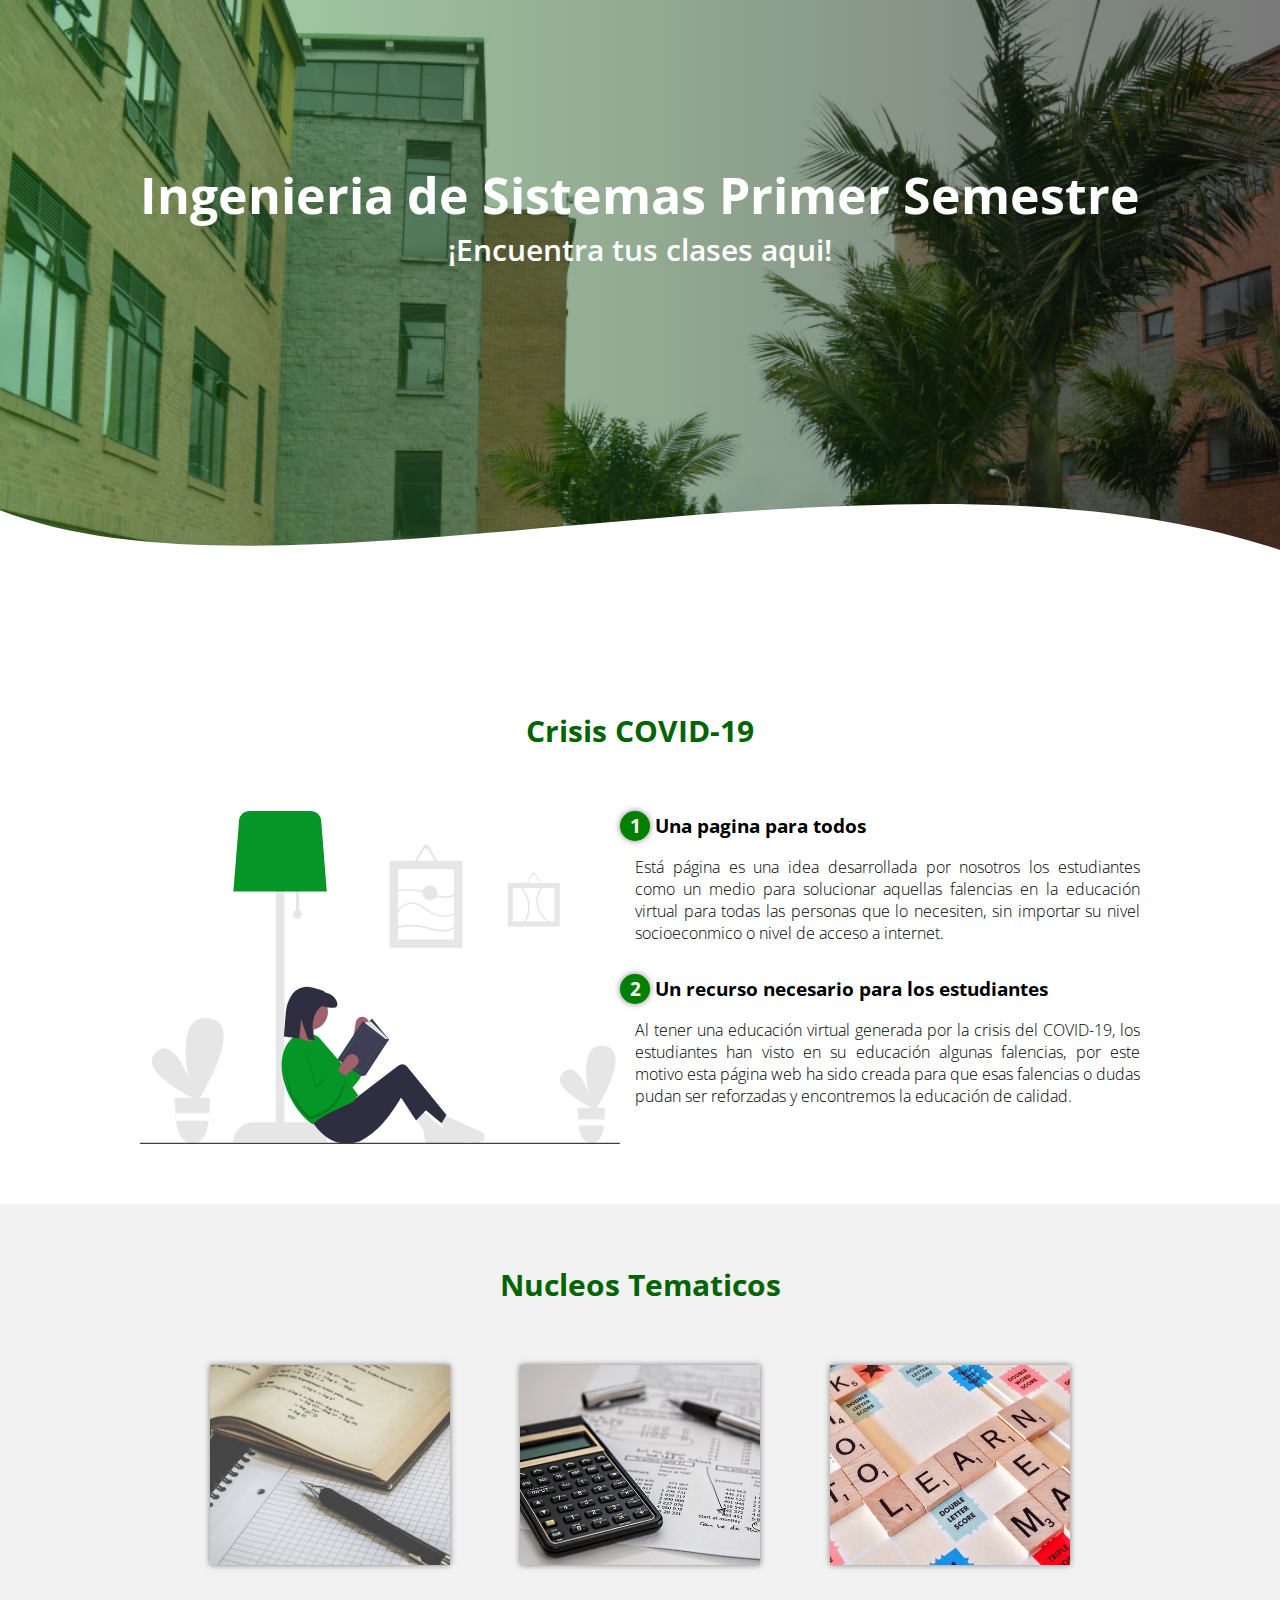
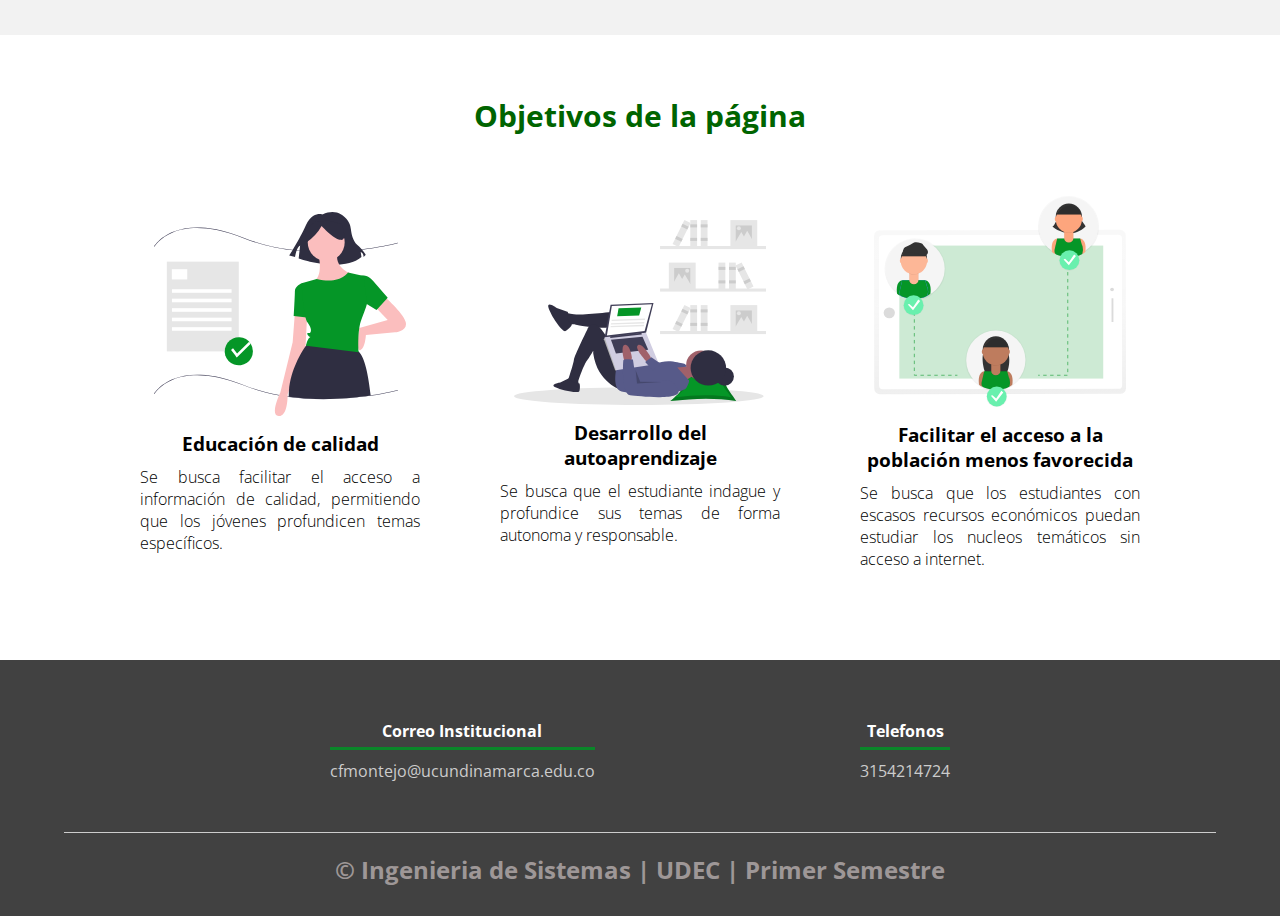
<file: index.html>
<!DOCTYPE html>
<html lang="es">

<head>
    <meta charset="UTF-8">
    <meta name="viewport" content="width=device-width, initial-scale=1.0">
    <title>Proyecto Integrador</title>
    <link rel="shortcut icon" href="IMG/pdesign.png" type="image/x-icon">
    <link rel="stylesheet" href="CSS/estilos.css">
    <link href="https://fonts.googleapis.com/css2?family=Open+Sans:wght@300;400;600;700&display=swap" rel="stylesheet">
</head>

<body>
    <header>
        <section class="textos-header">
            <h1>Ingenieria de Sistemas Primer Semestre</h1>
            <h2>¡Encuentra tus clases aqui!</h2>
        </section>
        <div class="wave" style="height: 150px; overflow: hidden;"><svg viewBox="0 0 500 150" preserveAspectRatio="none"
                style="height: 100%; width: 100%;">
                <path d="M-3.67,6.42 C108.63,127.78 343.40,-83.38 500.00,49.98 L500.00,150.00 L-5.36,165.28 Z"
                    style="stroke: none; fill: rgb(255, 255, 255);"></path>
            </svg></div>
    </header>
    <main>
        <section class="contenedor">
            <h2 class="titulo">Crisis COVID-19</h2>
            <div class="contenedor-sobre-pagina">
                <img src="IMG/imagen,section,2.svg" alt="" class="imagen-sobre-pagina">
                <div class="contenido-textos">
                    <h3><span>1</span>Una pagina para todos</h3>
                    <p>Está página es una idea desarrollada por nosotros los estudiantes como un medio para solucionar
                        aquellas falencias en la educación virtual para todas las personas que lo necesiten, sin importar 
                        su nivel socioeconmico o nivel de acceso a internet.</p>
                    <h3><span>2</span>Un recurso necesario para los estudiantes</h3>
                    <p>Al tener una educación virtual generada por la crisis del COVID-19, los estudiantes
                        han visto en su educación algunas falencias, por este motivo esta página web ha sido
                        creada para que esas falencias o dudas pudan ser reforzadas y encontremos la educación de calidad.</p>
                </div>
            </div>
        </section>
        <section class="nucleos">
            <div class="contenedor">
                <h2 class="titulo">Nucleos Tematicos</h2>
                <div class="galeria-nucleos">
                    <div class="imagen-nucleos">
                        <img src="IMG/algebra.jpg" alt="">
                        <div class="hover-galeria">
                            <a href="algebra.html"><img src="IMG/select.png" alt=""></a>
                            <p>Ingresar a Álgebra Lineal</p>
                        </div>
                    </div>
                    <div class="imagen-nucleos">
                        <img src="IMG/mat1.jpg" alt="">
                        <div class="hover-galeria">
                            <a href="mat1.html"><img src="IMG/select.png" alt=""></a>
                            <p>Ingresar a Matemáticas 1</p>
                        </div>
                    </div>
                    <div class="imagen-nucleos">
                        <img src="IMG/ingles.jpg" alt="">
                        <div class="hover-galeria">
                            <a href="ingles.html"><img src="IMG/select.png" alt=""></a>
                            <p>Ingresar a Inglés 1</p>
                        </div>
                    </div>
                </div>
            </div>
        </section>
        <section class="objetivos">
            <div class="contenedor">
                <h2 class="titulo">Objetivos de la página</h2>
                <div class="objetivos-cont">
                    <div class="objetivo-ind">
                        <img src="IMG/calidad.svg" alt="">
                        <h3>Educación de calidad</h3>
                        <p>Se busca facilitar el acceso a información de calidad, permitiendo que los jóvenes profundicen temas específicos.</p>
                    </div>
                    <div class="objetivo-ind">
                        <img src="IMG/autoaprendizaje.svg" alt="">
                        <h3>Desarrollo del autoaprendizaje</h3>
                        <p>Se busca que el estudiante indague y profundice sus temas de forma autonoma y responsable.</p>
                    </div>
                    <div class="objetivo-ind">
                        <img src="IMG/poblacion.svg" alt="">
                        <h3>Facilitar el acceso a la población menos favorecida</h3>
                        <p>Se busca que los estudiantes con escasos recursos económicos puedan estudiar los nucleos temáticos sin acceso a internet.</p>
                    </div>
                </div>
            </div>
        </section>
    </main>
    <footer>
        <div class="contenedor-footer">
            <div class="content-foo">
                <h4>Correo Institucional</h4>
                <p>cfmontejo@ucundinamarca.edu.co</p>
            </div>
            <div class="content-foo">
                <h4>Telefonos</h4>
                <p>3154214724</p>
            </div>
        </div>
        <h2 class="titulo-final">&copy; Ingenieria de Sistemas | UDEC | Primer Semestre</h2>
    </footer>
</body>

</html>
</file>
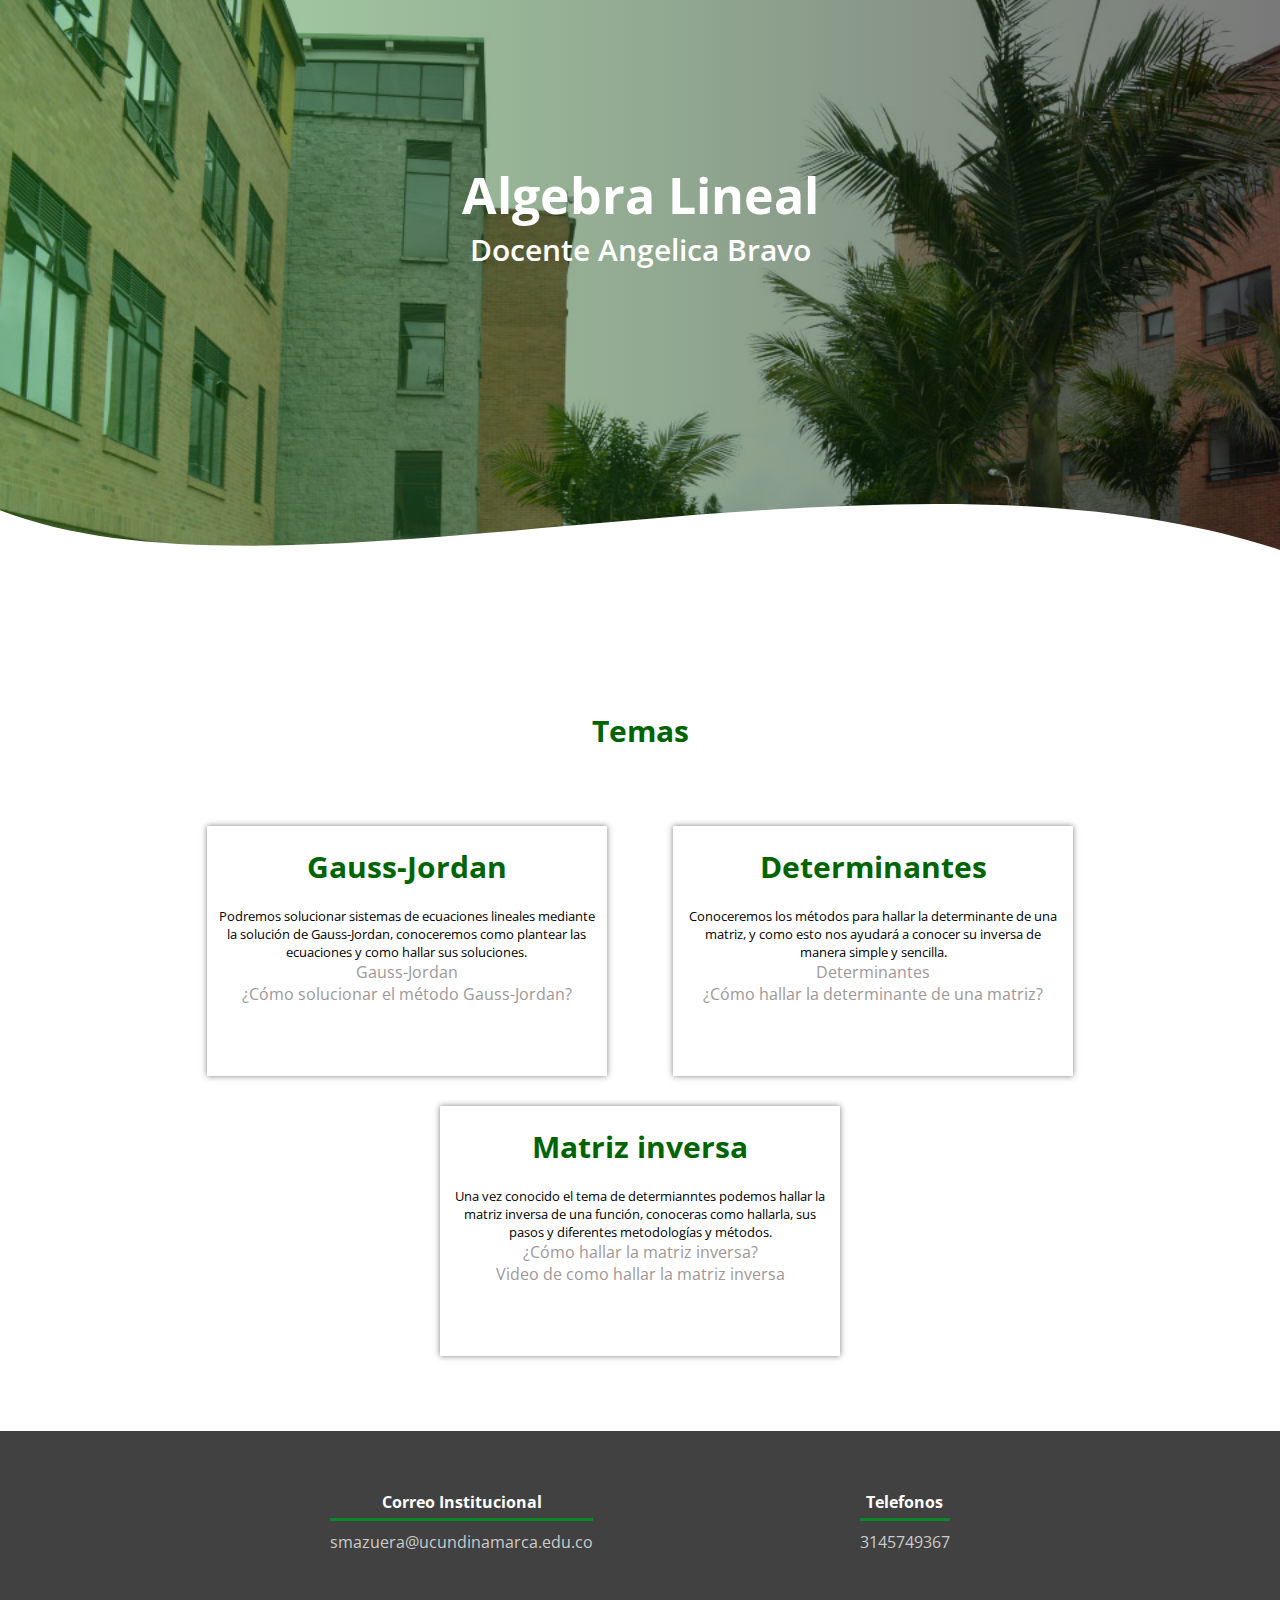
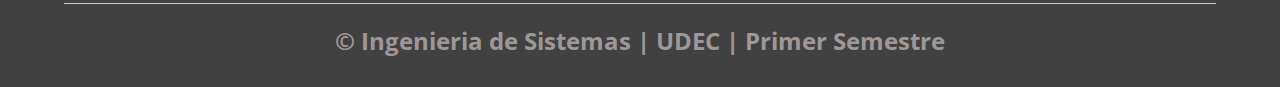
<file: algebra.html>
<!DOCTYPE html>
<html lang="es">

<head>
    <meta charset="UTF-8">
    <meta name="viewport" content="width=device-width, initial-scale=1.0">
    <title>Algebra Lineal</title>
    <link rel="shortcut icon" href="IMG/pdesign.png" type="image/x-icon">
    <link rel="stylesheet" href="CSS/estilos.css">
    <link href="https://fonts.googleapis.com/css2?family=Open+Sans:wght@300;400;600;700&display=swap" rel="stylesheet">
</head>

<body>
    <header>
        <section class="textos-header">
            <h1>Algebra Lineal</h1>
            <h2>Docente Angelica Bravo</h2>
        </section>
        <div class="wave" style="height: 150px; overflow: hidden;"><svg viewBox="0 0 500 150" preserveAspectRatio="none"
                style="height: 100%; width: 100%;">
                <path d="M-3.67,6.42 C108.63,127.78 343.40,-83.38 500.00,49.98 L500.00,150.00 L-5.36,165.28 Z"
                    style="stroke: none; fill: rgb(255, 255, 255);"></path>
            </svg></div>
    </header>
    <main>
        <section class="contenedor">
            <h2 class="titulo">Temas</h2>
            <div class="contenedor-materias">
                <div class="imagen-nucleos-dos">
                    <h3 class="titulo">Gauss-Jordan</h3>
                    <p>Podremos solucionar sistemas de ecuaciones lineales mediante la solución de Gauss-Jordan,
                        conoceremos como plantear las ecuaciones y como hallar sus soluciones.
                    </p>
                    <a href="https://www.aiu.edu/cursos/matematica/pdf%20leccion%203/lecci%C3%B3n%203.4.pdf" class="link">Gauss-Jordan</a>
                    <br>
                    <a href="https://www.youtube.com/watch?v=dFmGzr1j6eY" class="link">¿Cómo solucionar el método Gauss-Jordan?</a>
                </div>
                <div class="imagen-nucleos-dos">
                    <h3 class="titulo">Determinantes</h3>
                    <p>Conoceremos los métodos para hallar la determinante de una matriz,
                        y como esto nos ayudará a conocer su inversa de manera simple y sencilla.
                    </p>
                    <a href="DOCS/AL-determinantes.pdf" class="link">Determinantes</a>
                    <br>
                    <a href="https://www.youtube.com/watch?v=I-IkZ0zEf4w" class="link">¿Cómo hallar la determinante de
                        una matriz?</a>
                </div>
                <div class="imagen-nucleos-dos">
                    <h3 class="titulo">Matriz inversa</h3>
                    <p>
                        Una vez conocido el tema de determianntes podemos hallar la matriz
                        inversa de una función, conoceras como hallarla, sus pasos y diferentes
                        metodologías y métodos.
                    </p>
                    <a href="docs/AL-Matriz-Inversa.pptx" class="link">¿Cómo hallar la matriz inversa?</a>
                    <br>
                    <a href="https://www.youtube.com/watch?v=ZDiZUrfG_MI&t=691s" class="link">Video de como hallar la
                        matriz inversa</a>
                </div>
            </div>
        </section>
    </main>
    <footer>
        <div class="contenedor-footer">
            <div class="content-foo">
                <h4>Correo Institucional</h4>
                <p>smazuera@ucundinamarca.edu.co</p>
            </div>
            <div class="content-foo">
                <h4>Telefonos</h4>
                <p>3145749367</p>
            </div>
        </div>
        <h2 class="titulo-final">&copy; Ingenieria de Sistemas | UDEC | Primer Semestre</h2>
    </footer>
</body>

</html>
</file>
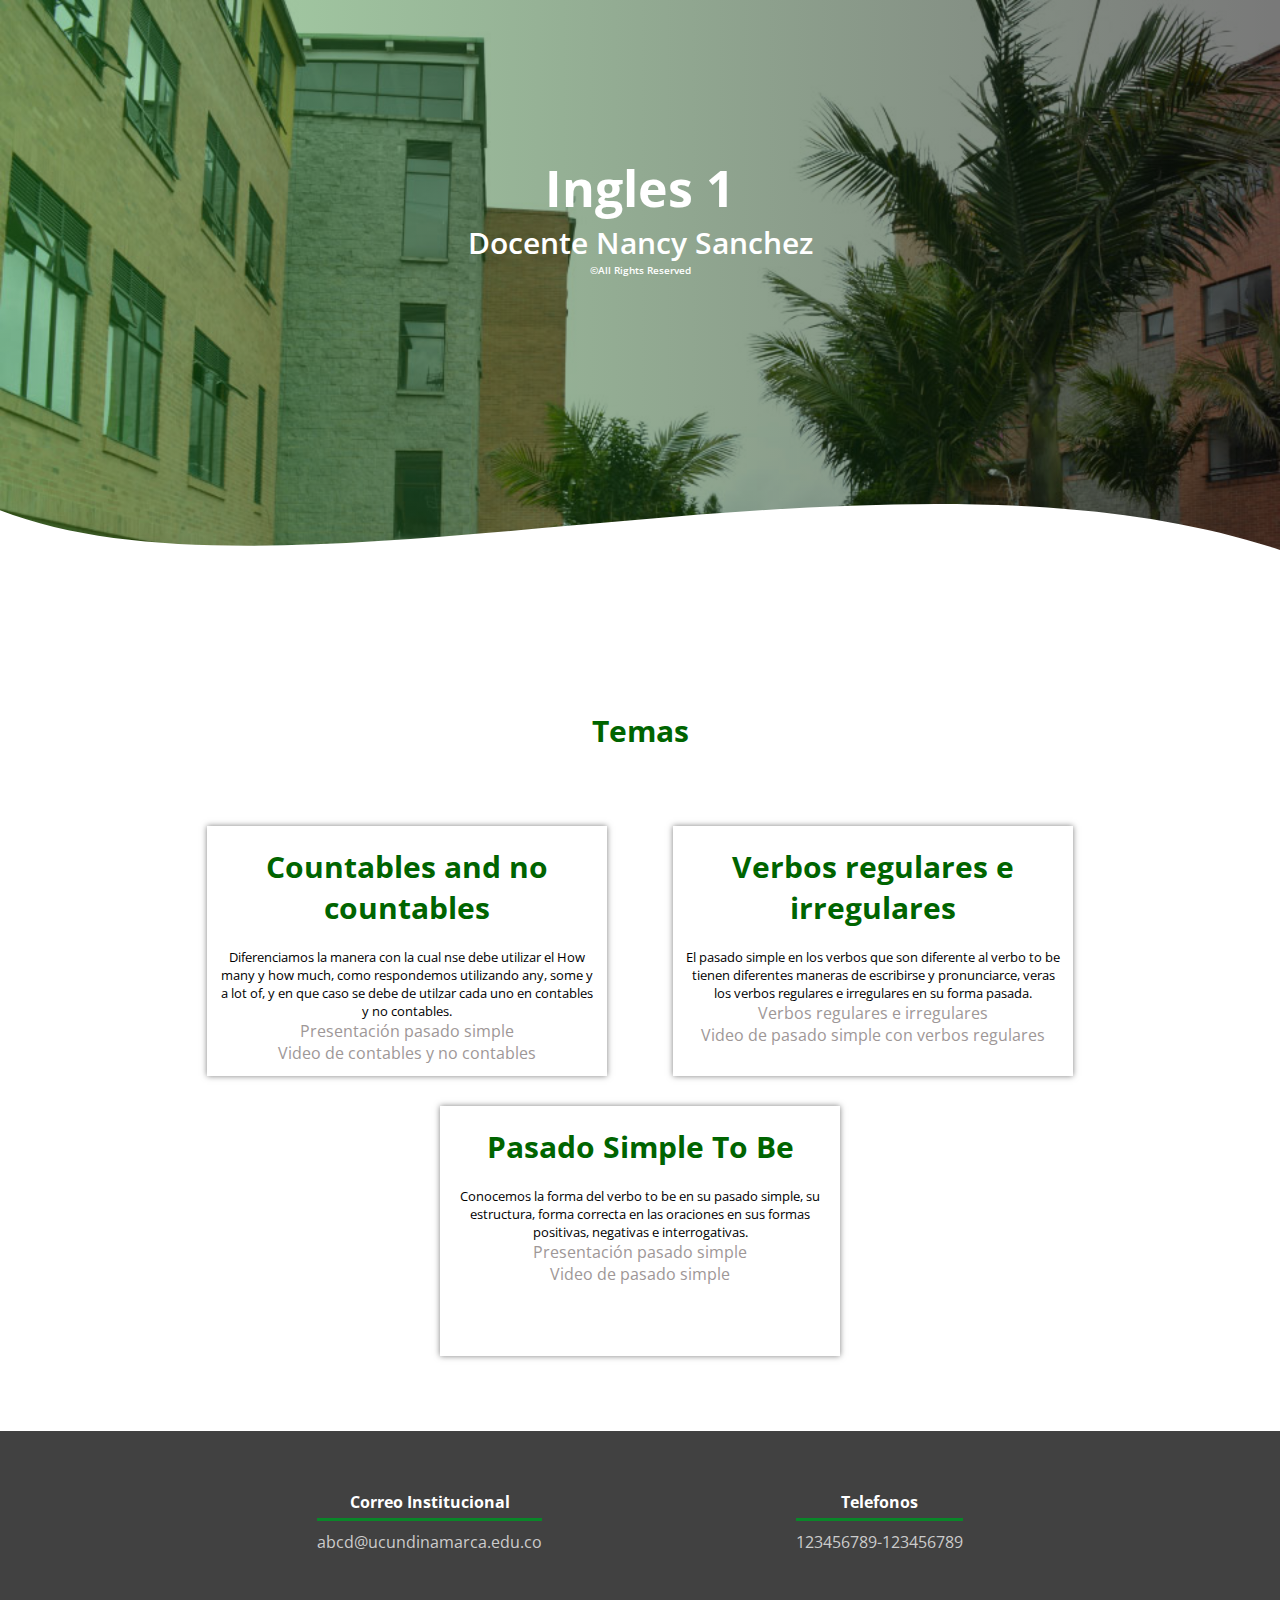
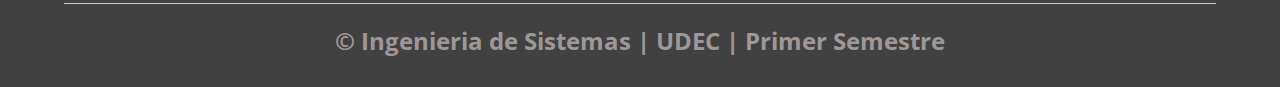
<file: ingles.html>
<!DOCTYPE html>
<html lang="es">

<head>
    <meta charset="UTF-8">
    <meta name="viewport" content="width=device-width, initial-scale=1.0">
    <title>Ingles 1</title>
    <link rel="shortcut icon" href="IMG/pdesign.png" type="image/x-icon">
    <link rel="stylesheet" href="CSS/estilos.css">
    <link href="https://fonts.googleapis.com/css2?family=Open+Sans:wght@300;400;600;700&display=swap" rel="stylesheet">
</head>

<body>
    <header>
        <section class="textos-header">
            <h1>Ingles 1</h1>
            <h2>Docente Nancy Sanchez</h2>
            <h5>©All Rights Reserved</h5>
        </section>
        <div class="wave" style="height: 150px; overflow: hidden;"><svg viewBox="0 0 500 150" preserveAspectRatio="none"
                style="height: 100%; width: 100%;">
                <path d="M-3.67,6.42 C108.63,127.78 343.40,-83.38 500.00,49.98 L500.00,150.00 L-5.36,165.28 Z"
                    style="stroke: none; fill: rgb(255, 255, 255);"></path>
            </svg></div>
    </header>
    <main>
        <section class="contenedor">
            <h2 class="titulo">Temas</h2>
            <div class="contenedor-materias">
                <div class="imagen-nucleos-dos">
                    <h3 class="titulo">Countables and no countables</h3>
                    <p>Diferenciamos la manera con la cual nse debe utilizar el How many y how much,
                        como respondemos utilizando any, some y a lot of, y en que caso se debe de utilzar
                        cada uno en contables y no contables.
                    </p>
                    <a href="DOCS/PPT countable and uncountable nouns.pptx" class="link">Presentación pasado simple</a>
                    <br>
                    <a href="https://www.youtube.com/watch?v=WcXgZvTUQ9M" class="link">Video de contables y no contables</a>
                </div>
                <div class="imagen-nucleos-dos">
                    <h3 class="titulo">Verbos regulares e irregulares</h3>
                    <p>El pasado simple en los verbos que son diferente al verbo to be tienen diferentes maneras de 
                        escribirse y pronunciarce, veras los verbos regulares e irregulares en su forma pasada.
                    </p>
                    <a href="DOCS/Past simple regular and irregular verbs.pptx" class="link">Verbos regulares e irregulares</a>
                    <br>
                    <a href="https://www.youtube.com/watch?v=fLHrVG3IpbM" class="link">Video de pasado simple con verbos regulares</a>
                </div>
                <div class="imagen-nucleos-dos">
                    <h3 class="titulo">Pasado Simple To Be</h3>
                    <p>Conocemos la forma del verbo to be en su pasado simple, su estructura, forma correcta
                        en las oraciones en sus formas positivas, negativas e interrogativas.
                    </p>
                    <a href="DOCS/ppt past simple verb to be.ppt" class="link">Presentación pasado simple</a>
                    <br>
                    <a href="https://www.youtube.com/watch?v=r8Hv3GOv_b0" class="link">Video de pasado simple</a>
                </div>
            </div>
        </section>
    </main>
    <footer>
        <div class="contenedor-footer">
            <div class="content-foo">
                <h4>Correo Institucional</h4>
                <p>abcd@ucundinamarca.edu.co</p>
            </div>
            <div class="content-foo">
                <h4>Telefonos</h4>
                <p>123456789-123456789</p>
            </div>
        </div>
        <h2 class="titulo-final">&copy; Ingenieria de Sistemas | UDEC | Primer Semestre</h2>
    </footer>
</body>

</html>
</file>
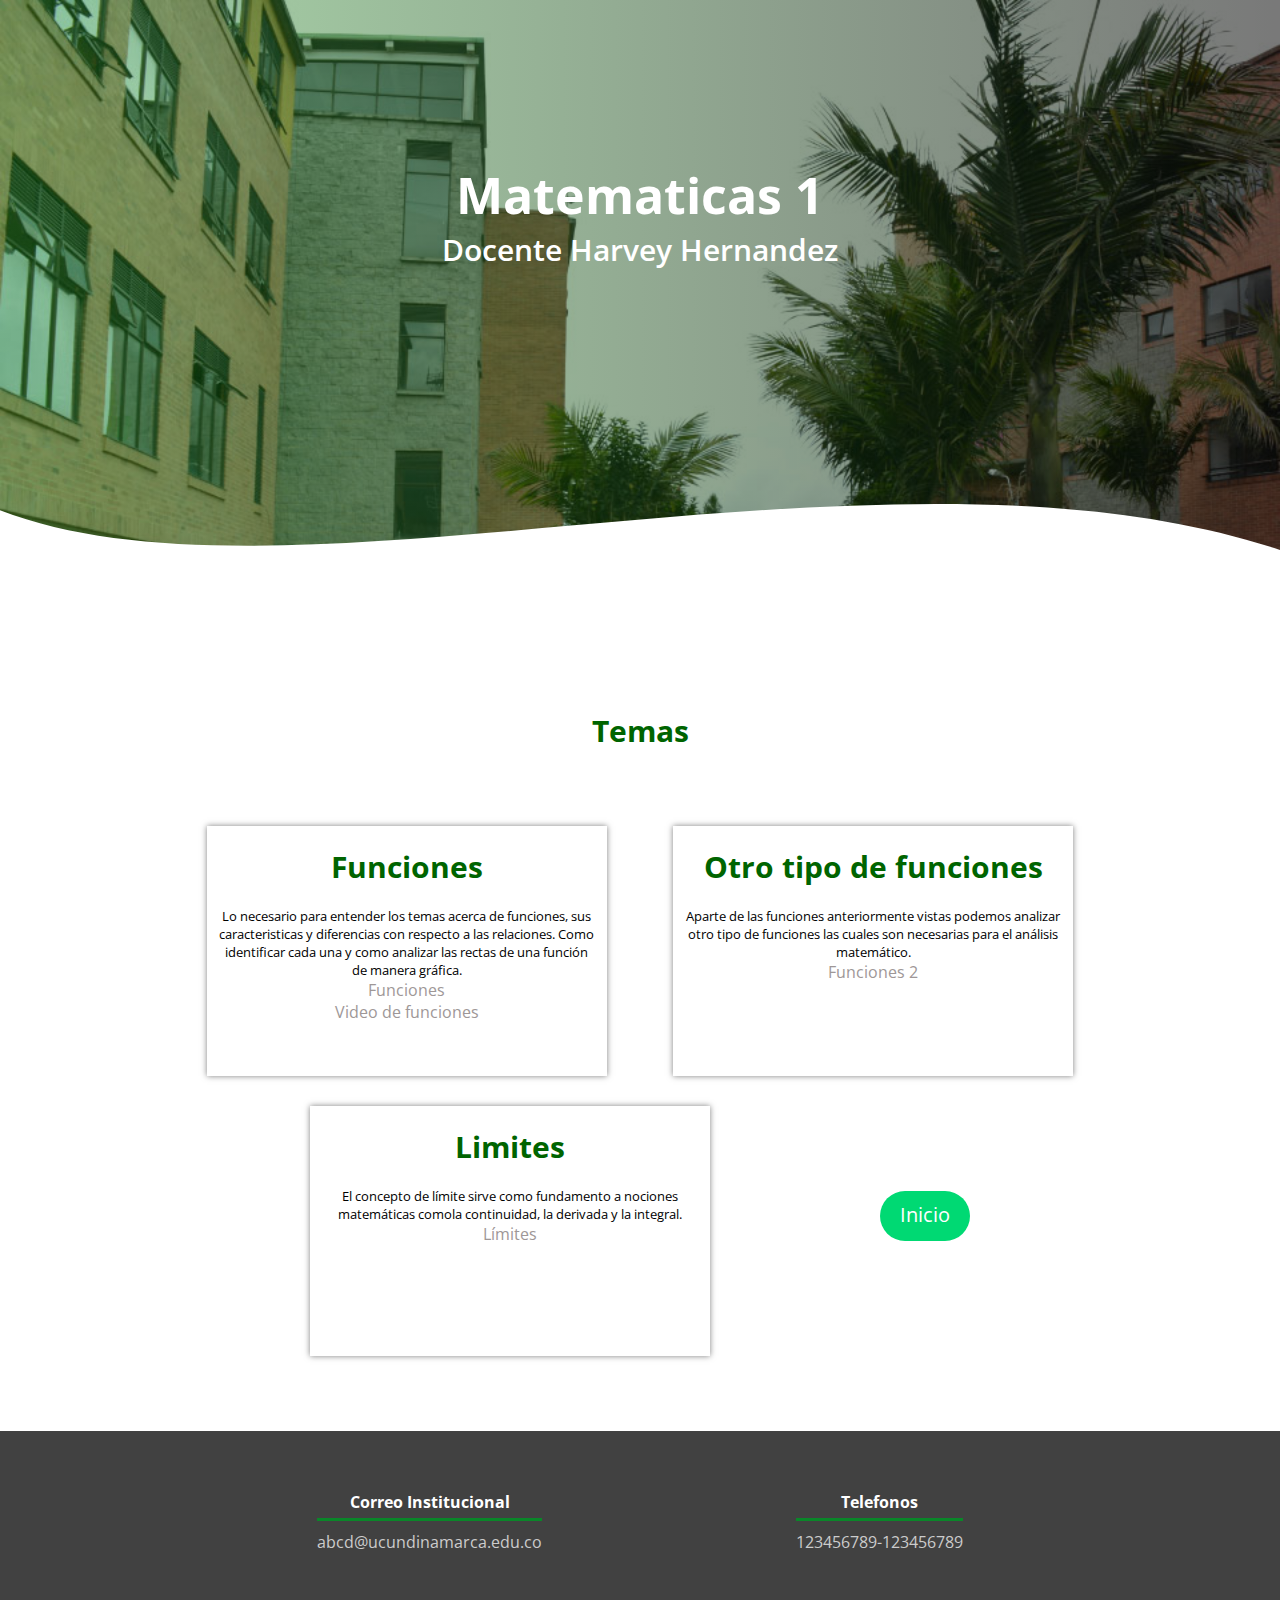
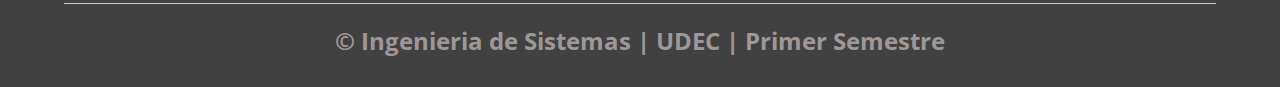
<file: mat1.html>
<!DOCTYPE html>
<html lang="es">

<head>
    <meta charset="UTF-8">
    <meta name="viewport" content="width=device-width, initial-scale=1.0">
    <title>Matematicas 1</title>
    <link rel="shortcut icon" href="IMG/pdesign.png" type="image/x-icon">
    <link rel="stylesheet" href="CSS/estilos.css">
    <link href="https://fonts.googleapis.com/css2?family=Open+Sans:wght@300;400;600;700&display=swap" rel="stylesheet">
</head>

<body>
    <header>
        <section class="textos-header">
            <h1>Matematicas 1</h1>
            <h2>Docente Harvey Hernandez</h2>
        </section>
        <div class="wave" style="height: 150px; overflow: hidden;"><svg viewBox="0 0 500 150" preserveAspectRatio="none"
                style="height: 100%; width: 100%;">
                <path d="M-3.67,6.42 C108.63,127.78 343.40,-83.38 500.00,49.98 L500.00,150.00 L-5.36,165.28 Z"
                    style="stroke: none; fill: rgb(255, 255, 255);"></path>
            </svg></div>
    </header>
    <main>
        <section class="contenedor">
            <h2 class="titulo">Temas</h2>
            <div class="contenedor-materias">
                <div class="imagen-nucleos-dos">
                    <h3 class="titulo">Funciones</h3>
                    <p>Lo necesario para entender los temas acerca de funciones, sus caracteristicas
                        y diferencias con respecto a las relaciones. Como identificar cada una y como analizar
                        las rectas de una función de manera gráfica.
                    </p>
                    <a href="DOCS/1. Funciones 2.pdf" class="link">Funciones</a>
                    <br>
                    <a href="https://www.youtube.com/watch?v=Ll7xfe3HoZE&t=2s" class="link">Video de funciones</a>
                </div>
                <div class="imagen-nucleos-dos">
                    <h3 class="titulo">Otro tipo de funciones</h3>
                    <p>Aparte de las funciones anteriormente vistas podemos analizar otro tipo de funciones las
                        cuales son necesarias para el análisis matemático.
                    </p>
                    <a href="DOCS/3.Funciones.pdf" class="link">Funciones 2</a>
                </div>
                <div class="imagen-nucleos-dos">
                    <h3 class="titulo">Limites</h3>
                    <p> El concepto de límite sirve como fundamento a nociones
                         matemáticas comola continuidad, la derivada y la integral.
                    </p>
                    <a href="DOCS/4. Límites.pdf" class="link">Límites</a>
                </div>          
                
                <a class="boton" href="index.html">Inicio</a>
            </div>
        </section>
    </main>
    <footer>
        <div class="contenedor-footer">
            <div class="content-foo">
                <h4>Correo Institucional</h4>
                <p>abcd@ucundinamarca.edu.co</p>
            </div>
            <div class="content-foo">
                <h4>Telefonos</h4>
                <p>123456789-123456789</p>
            </div>
        </div>
        <h2 class="titulo-final">&copy; Ingenieria de Sistemas | UDEC | Primer Semestre</h2>
    </footer>
</body>

</html>
</file>
<file: CSS/estilos.css>
* {
    margin: 0;
    padding: 0;
    box-sizing: border-box;
}

body {
    font-family: 'open sans';
}

.contenedor {
    padding: 60px 0;
    width: 90%;
    max-width: 1000px;
    margin: auto;
    overflow: hidden;
}

.titulo {
    color: darkgreen;
    font-size: 30px;
    text-align: center;
    margin-bottom: 60px;
}


/* Header */

header {
    width: 100%;
    height: 650px;
    background: #000000;
    /* fallback for old browsers */
    background: -webkit-linear-gradient(to right, hsla(120, 82%, 33%, 0.342), hsla(0, 0%, 0%, 0.521)), url(../IMG/portada.jpg);
    /* Chrome 10-25, Safari 5.1-6 */
    background: linear-gradient(to right, hsla(120, 82%, 33%, 0.349), hsla(0, 0%, 0%, 0.527)), url(../IMG/portada.jpg);
    /* W3C, IE 10+/ Edge, Firefox 16+, Chrome 26+, Opera 12+, Safari 7+ */
    background-size: cover;
    background-attachment: fixed;
    position: relative;
}

header .textos-header{
    display: flex;
    height: 430px;
    width: 100%;
    align-items: center;
    justify-content: center;
    flex-direction: column;
    text-align: center;
}

.textos-header h1{
    font-size: 50px;
    color: #fff;
}

.textos-header h2{
    font-size: 30px;
    font-weight: 600;
    color: #fff;
}

.textos-header h5{
    font-size: 10px;
    font-weight: 600;
    color: #fff;
}
.wave {
    position: absolute;
    bottom: 0;
    width: 100%;
}

/* Acerca de */


.contenedor-sobre-pagina{
    display: flex;
    justify-content: space-evenly;
}

.imagen-sobre-pagina{
    width: 48%;
}

.sobre-pagina .contenido-textos{
    width: 48%;
}

.contenido-textos h3{
    margin-bottom: 15px;
}

.contenido-textos h3 span{
    background: green;
    color: #fff;
    border-radius: 50%;
    display: inline-block;
    text-align: center;
    width: 30px;
    height: 30px;
    padding: 2px;
    box-shadow: 0 0 6px 0 rgba(0, 0, 0, .5);
    margin-right: 5px;
}

.contenido-textos p{
    padding: 0px 0px 30px 15px;
    font-weight: 300;
    text-align: justify;
}

/* Nucleos */

.contenedor-materias{
    display: flex;
    justify-content: space-evenly;
    flex-wrap: wrap;
}

.contenedor-materias h3{
    margin: 20px;
}

.nucleos{
    background: #f2f2f2;
}

.galeria-nucleos{
    display: flex;
    justify-content: space-evenly;
    flex-wrap: wrap;
}

.imagen-nucleos{
    width: 24%;
    height: 200px;
    margin-bottom: 10px;
    overflow: hidden;
    position: relative;
    cursor: pointer;
    box-shadow: 0 0 6px 0 rgba(0, 0, 0, .5);
}

.imagen-nucleos-dos{
    width: 40%;
    height: 250px;
    margin-bottom: 15px;
    margin-top: 15px;
    padding-left: 10px;
    padding-right: 10px;
    overflow: hidden;
    position: relative;
    cursor: pointer;
    box-shadow: 0 0 6px 0 rgba(0, 0, 0, .5);
    text-align: center;
}
.imagen-nucleos-dos p{
    font-size: 13px;
}

.imagen-nucleos > img{
    width: 100%;
    height: 100%;
    object-fit: cover;
    display: block;
}

.hover-galeria{
    position: absolute;
    width: 100%;
    height: 100%;
    top: 0;
    transform: scale(0);
    background: hsla(140, 91%, 27%, 0.7);
    transition: transform .5s;
    display: flex;
    justify-content: center;
    align-items: center;
    flex-direction: column;
}

.hover-galeria img{
    width: 50px;
}

.hover-galeria p{
    color: #fff;
}

.imagen-nucleos:hover .hover-galeria{
    transform: scale(1);
}

/* Objetivos */

.objetivos{
    padding-bottom: 30px;
}

.objetivos-cont{
    display: flex;
    justify-content: space-between;
    align-items: center;
}

.objetivo-ind{
    width: 28%;
    text-align: center;
}

.objetivo-ind img{
    width: 90%;
}

.objetivo-ind h3{
    margin: 10px 0;
}

.objetivo-ind p{
    font-weight: 300;
    text-align: justify;
}

/* Footer */

footer{
    background: #414141;
    padding: 60px 0 30px 0;
    margin: auto;
    overflow: hidden;
}

.contenedor-footer{
    display: flex;
    width: 90%;
    justify-content: space-evenly;
    margin: auto;
    padding-bottom: 50px;
    border-bottom: 1px solid #ccc;
}

.content-foo{
    text-align: center;
}

.content-foo h4{
    color: #fff;
    border-bottom: 3px solid #0a8629;
    padding-bottom: 5px;
    margin-bottom: 10px;
}

.content-foo p{
    color: #ccc;
}

.titulo-final{
    text-align: center;
    font-size: 24px;
    margin: 20px 0 0 0;
    color: #9e9797;
}

.link{
    text-decoration: none;
    color: #9e9797;
}
.link:hover{
    color: #95CCE8;
}

.boton {
    padding: 10px 20px;
    background-color: white;
    color: #222!important;
}
.boton {
    font-size: 20px;
    height: 50px;
    width: 90px;
    background-color: white;
    color: #222!important;
    border-radius: 40px;
    text-decoration: none;
    background-color: #00d973; /* Código de un color Verde */
    color: white!important;
    margin-top: 100px;
}
.boton:hover{
    background-color: darkgreen;
}
</file>
